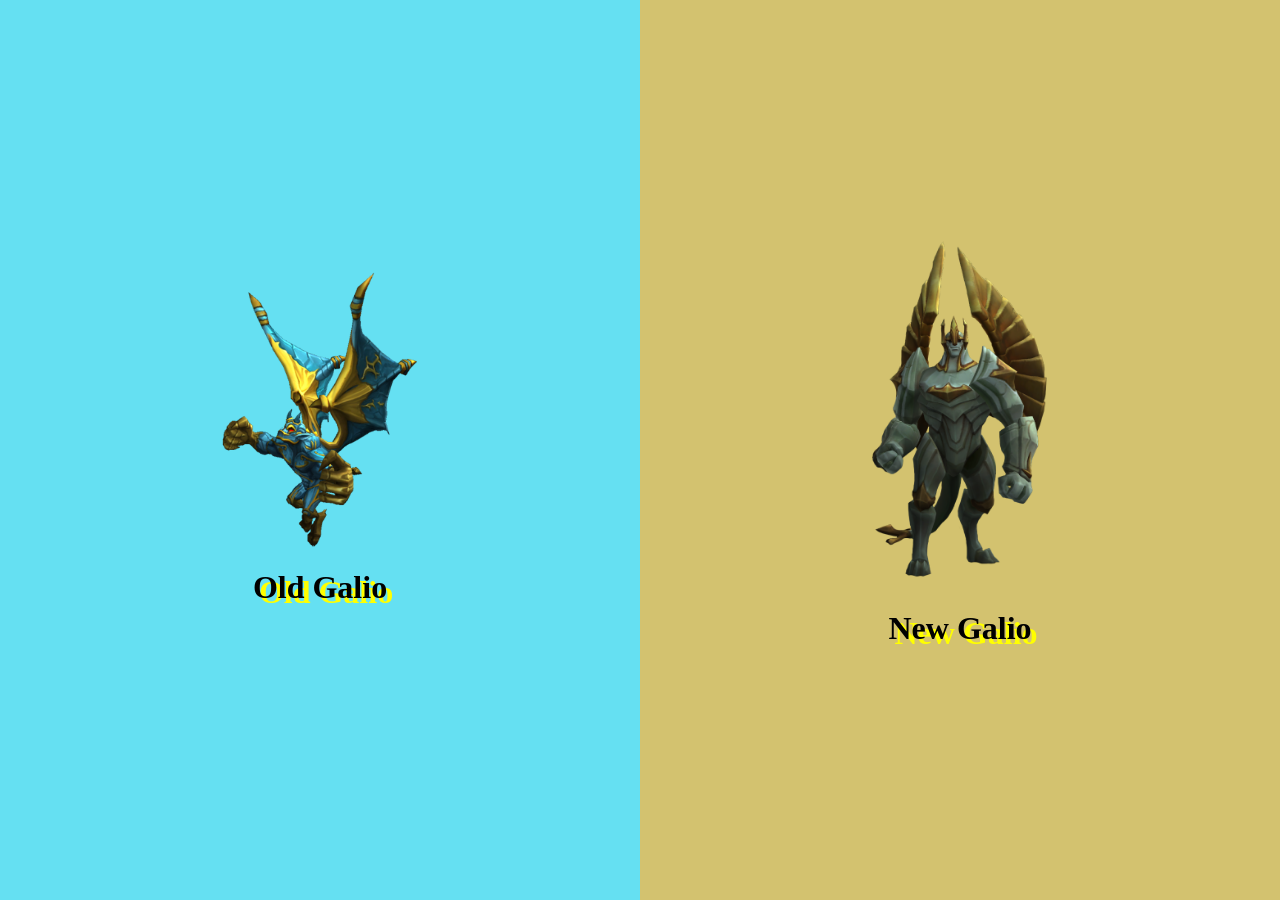
<file: addingStyle/index.html>
<!DOCTYPE html>
<html lang="en">
<head>
    <meta charset="UTF-8">
    <meta name="viewport" content="width=device-width, initial-scale=1.0">
    <meta http-equiv="X-UA-Compatible" content="ie=edge">
    <title>addingStyle</title>
    <link rel="stylesheet" href="lib/css/style.css">
</head>
<body>
    
    <div class="main_container">
        <div class="left_side">
            <img src="assets/Galio.png" alt="old_galio">
            <h1 class="name">Old Galio</h1>
        </div>
        <div class="right_side">
            <img id="new_galio_img" src="assets/Galio_Remake.png" alt="new_galio">
            <h1 class="name">New Galio</h1>
        </div>
    </div>

    <!-- loading js -->
    <script src="lib/js/main.js"></script>
</body>
</html>
</file>
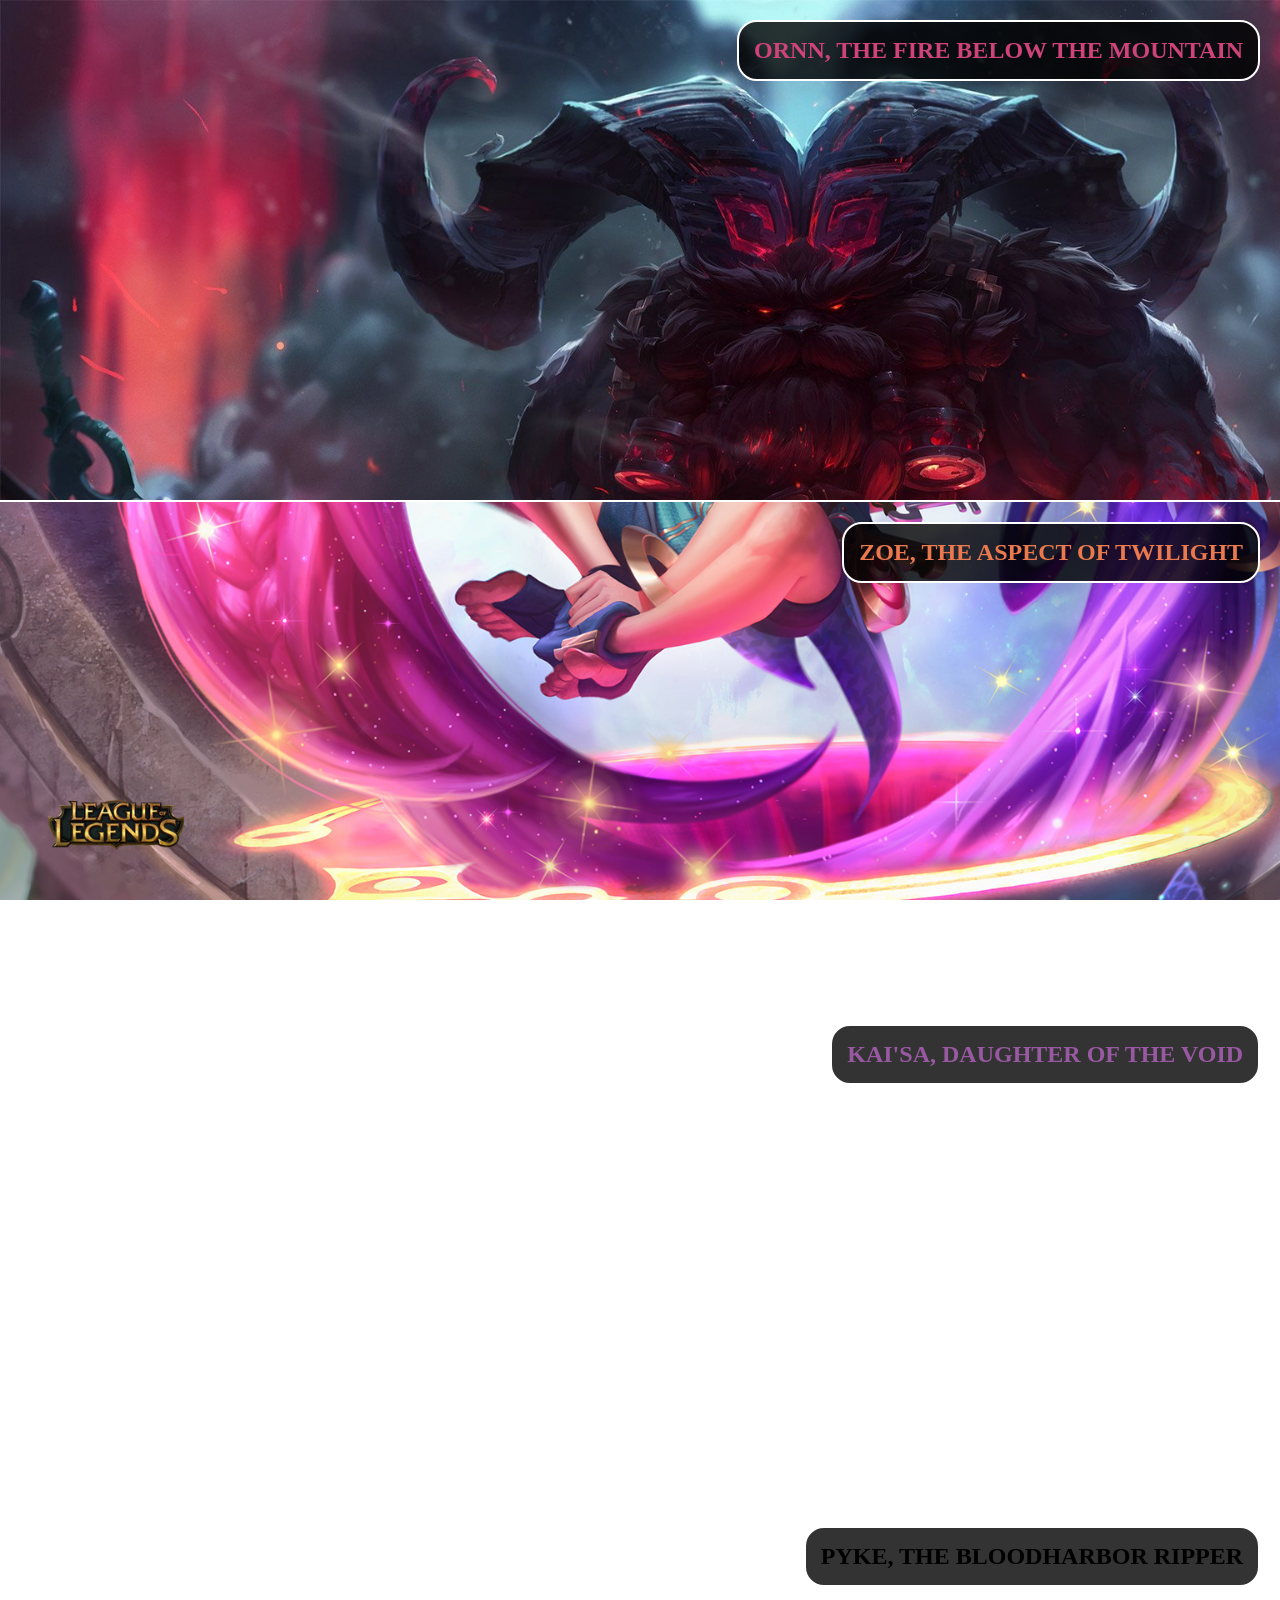
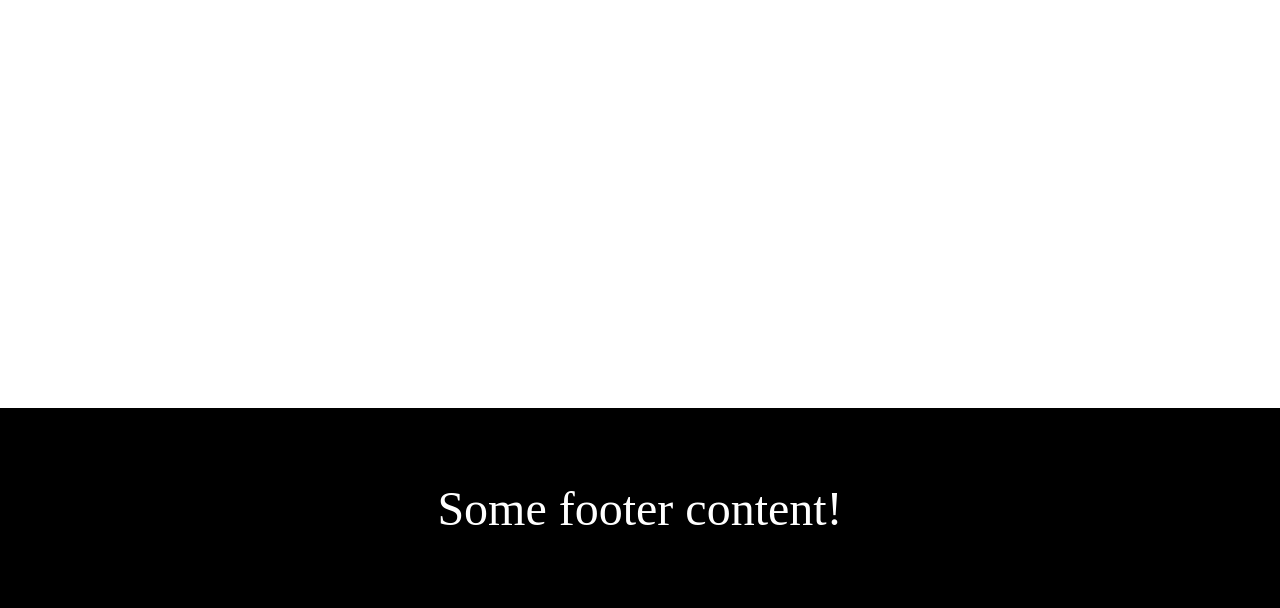
<file: BONUS_newChampion/index.html>
<!DOCTYPE html>
<html lang="en">
<head>
    <meta charset="UTF-8">
    <meta name="viewport" content="width=device-width, initial-scale=1.0">
    <meta http-equiv="X-UA-Compatible" content="ie=edge">
    <title>newChampion</title>
    <link rel="stylesheet" href="lib/css/style.css">
</head>
<body>
    <div class="main_container">
        <!-- ORNN -->
        <div class="champ_container ornn">
            <h2>ornn, the fire below the mountain</h2>
        </div>
        <!-- ZOE -->
        <div class="champ_container zoe">
            <h2>zoe, the aspect of twilight</h2>
        </div>
        <!-- KAI'SA -->
        <div class="champ_container kaisa">
            <h2>kai'sa, daughter of the void</h2>
        </div>

        <!-- PYKE -->
        <!-- SHOULD USE THE DOM AND JS TO ADD THIS -->
        <!-- <div class="champ_container pyke">
            <h2>pyke, the Bloodharbor Ripper</h2>
        </div> -->
    </div>

    <footer>
        Some footer content!
    </footer>
    <!-- loading js -->
    <script src="lib/js/main.js"></script>
</body>
</html>
</file>
<file: addingStyle/lib/css/style.css>
body{
    margin:0;
}

.main_container{
    display: flex;
    flex-direction: row;
    height:100vh;
}

img{
    width: 200px;
}

.left_side{
    background-color: #65e0f2;
}

.left_side , .right_side{
    flex: 1;
    display: flex;
    justify-content: center;
    flex-direction: column;
    align-items: center;
}

h1{
    text-shadow: 6px 5px #FFFF00;
}
</file>
<file: BONUS_newChampion/lib/css/style.css>
body {
    margin: 0;
}

h2{
    text-transform: uppercase;
    padding: 15px;
    background-color: #000000cc;
    border: solid 2px white;
    border-radius: 20px;
    margin: 0.83em;
}
.main_container {
    display: flex;
    flex-direction: column;
    justify-content: flex-end;
}

.champ_container {
    height: 500px;
    display: flex;
    flex-direction: column;
    justify-content: flex-start;
    align-items: flex-end;
    background-attachment: fixed;
    background-size: cover;
    background-repeat: no-repeat;
    border-bottom: white 2px solid;
}

.zoe {
    color:#ea794e;
    background-image: url("../../assets/zoe.jpg");
}

.kaisa{
    color:#9959a2;
    background-image: url("../../assets/kaisa.jpg");
}

.ornn{
    color: #ce4379;
    background-image: url("../../assets/ornn.jpg");
}

/* SHOULD USE THE DOM AND JS TO ADD THIS */
/* .pyke{
    color: #92fdfe;
    background-image: url("../../assets/pyke.jpg");
} */

footer{
    height: 200px;
    display: flex;
    justify-content: center;
    align-items: center; 
    background-color: black;
    color: white;
    font-size: 3em;
}
</file>
